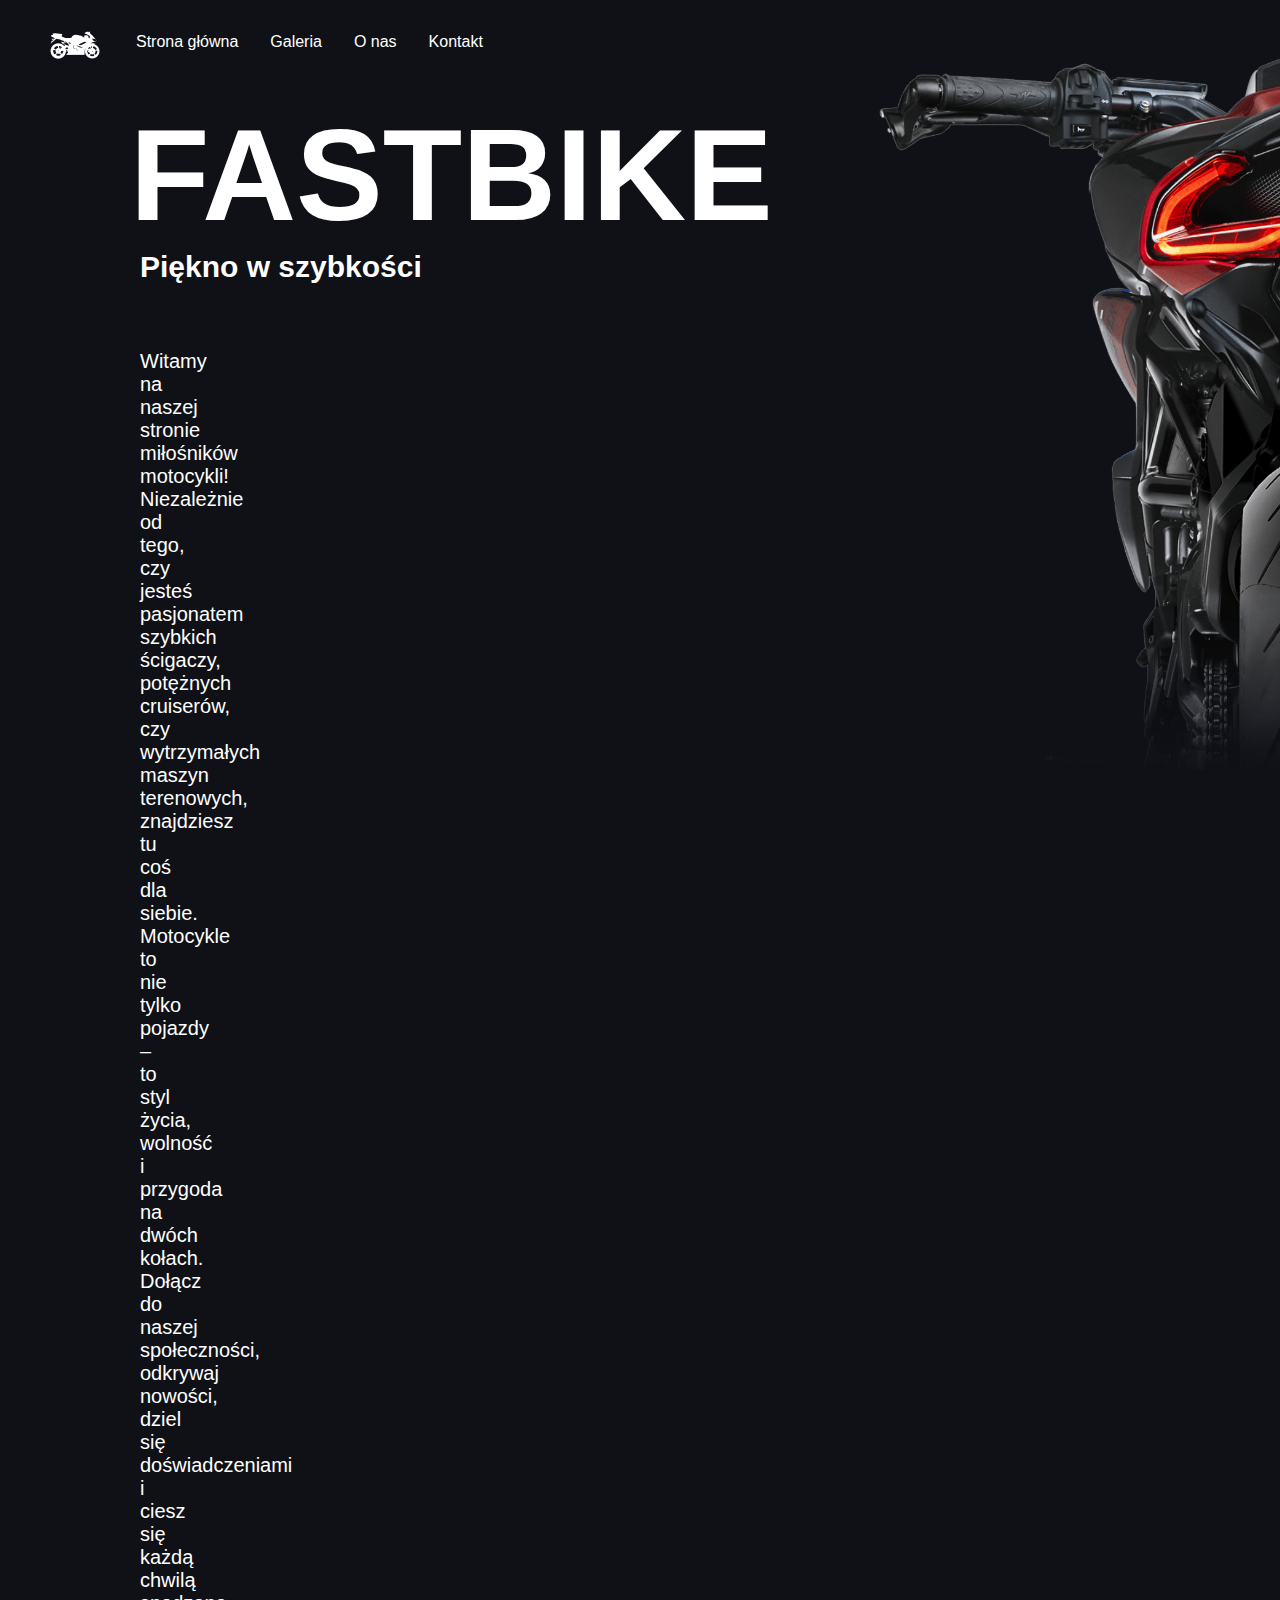
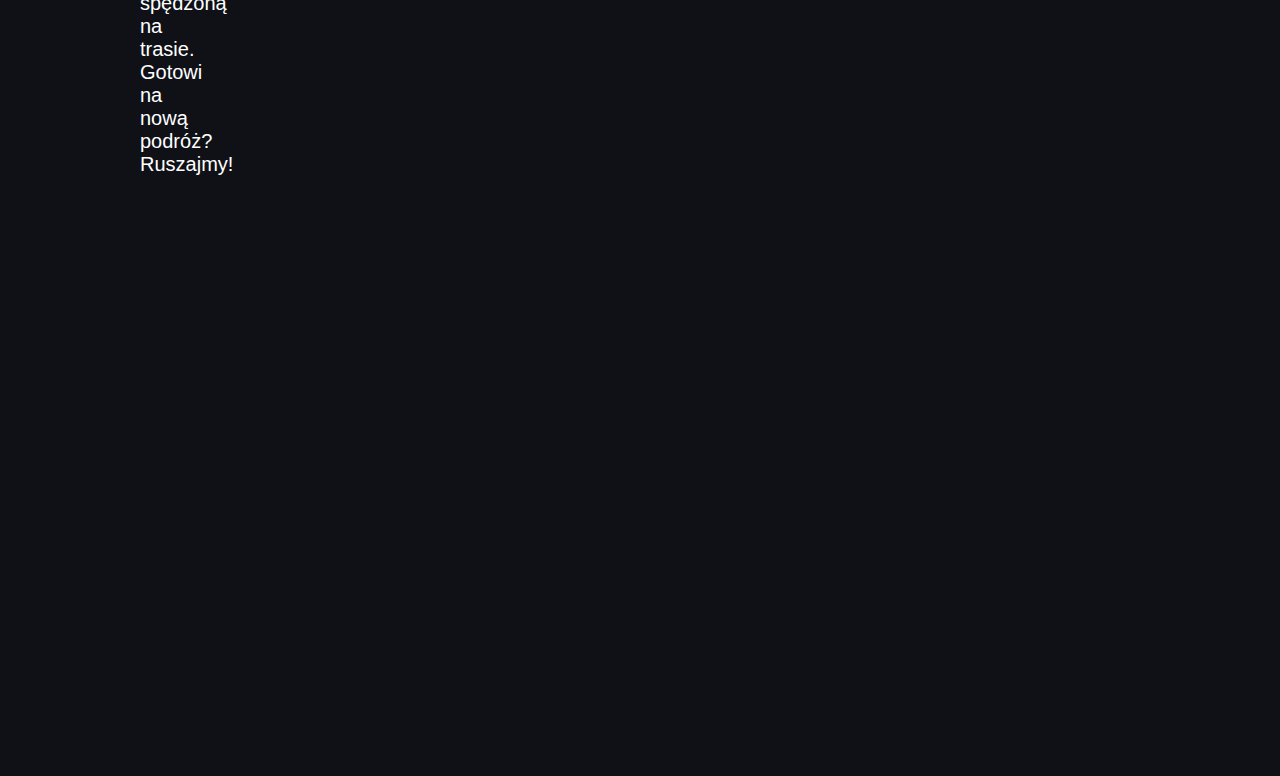
<file: index.html>
<!DOCTYPE html>
<html lang="pl">
<head>
    <meta charset="UTF-8">
    <meta name="viewport" content="width=device-width, initial-scale=1.0">
    <title>FASTBIKE</title>
    <link rel="stylesheet" href="style.css">
    <link rel="icon" href="logo.png" type="image/x-icon">
</head>
<body>

    <!-- Nawigacja -->
    <nav>
        <ul>
            <li><a href="index.html">Strona główna</a></li>
            <li><a href="galeria.html">Galeria</a></li>
            <li><a href="onas.html">O nas</a></li>
            <li><a href="kontakt.html">Kontakt</a></li>
        </ul>
    </nav>
    <a href="index.html"><img src="logo.png" class="logozdj"></a>

    <h1>FASTBIKE</h1>
    <h2>Piękno w szybkości</h2>
    <p>Witamy na naszej stronie miłośników motocykli! Niezależnie od tego, czy jesteś pasjonatem szybkich ścigaczy, potężnych cruiserów, czy wytrzymałych maszyn terenowych, znajdziesz tu coś dla siebie. Motocykle to nie tylko pojazdy – to styl życia, wolność i przygoda na dwóch kołach. Dołącz do naszej społeczności, odkrywaj nowości, dziel się doświadczeniami i ciesz się każdą chwilą spędzoną na trasie. Gotowi na nową podróż? Ruszajmy!</p>

    <img src="1.png" class="zdj1">
   

</body>
</html>
</file>
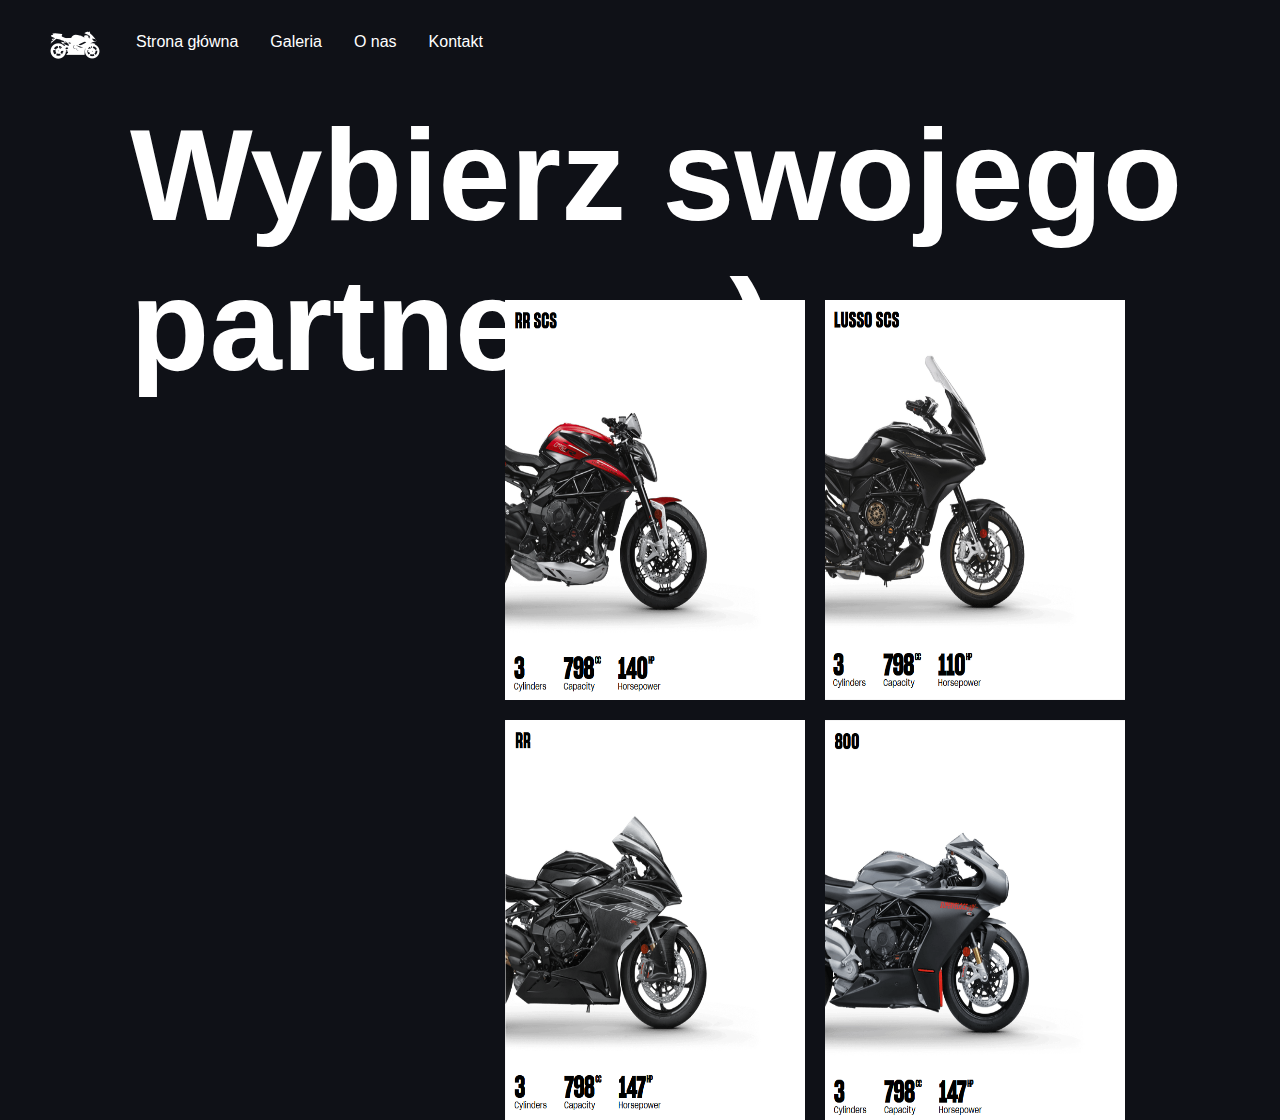
<file: galeria.html>
<!DOCTYPE html>
<html lang="pl">
<head>
    <meta charset="UTF-8">
    <meta name="viewport" content="width=device-width, initial-scale=1.0">
    <title>FASTBIKE</title>
    <link rel="stylesheet" href="style.css">
</head>
<body>
    <a href="index.html"><img src="logo.png" class="logozdj"></a>

    <!-- Nawigacja -->
    <nav>
        <ul>
            <li><a href="index.html">Strona główna</a></li>
            <li><a href="galeria.html">Galeria</a></li>
            <li><a href="onas.html">O nas</a></li>
            <li><a href="kontakt.html">Kontakt</a></li>
        </ul>
    </nav>

    
    
        <h1>Wybierz swojego partnera ;)</h1>
        <div class="gallery-container">
            <img src="gal1.png" >
            <img src="gal2.png" >
            <img src="gal3.png" >
            <img src="gal4.png" >
        </div>
    

     
</body>
</html>
</file>
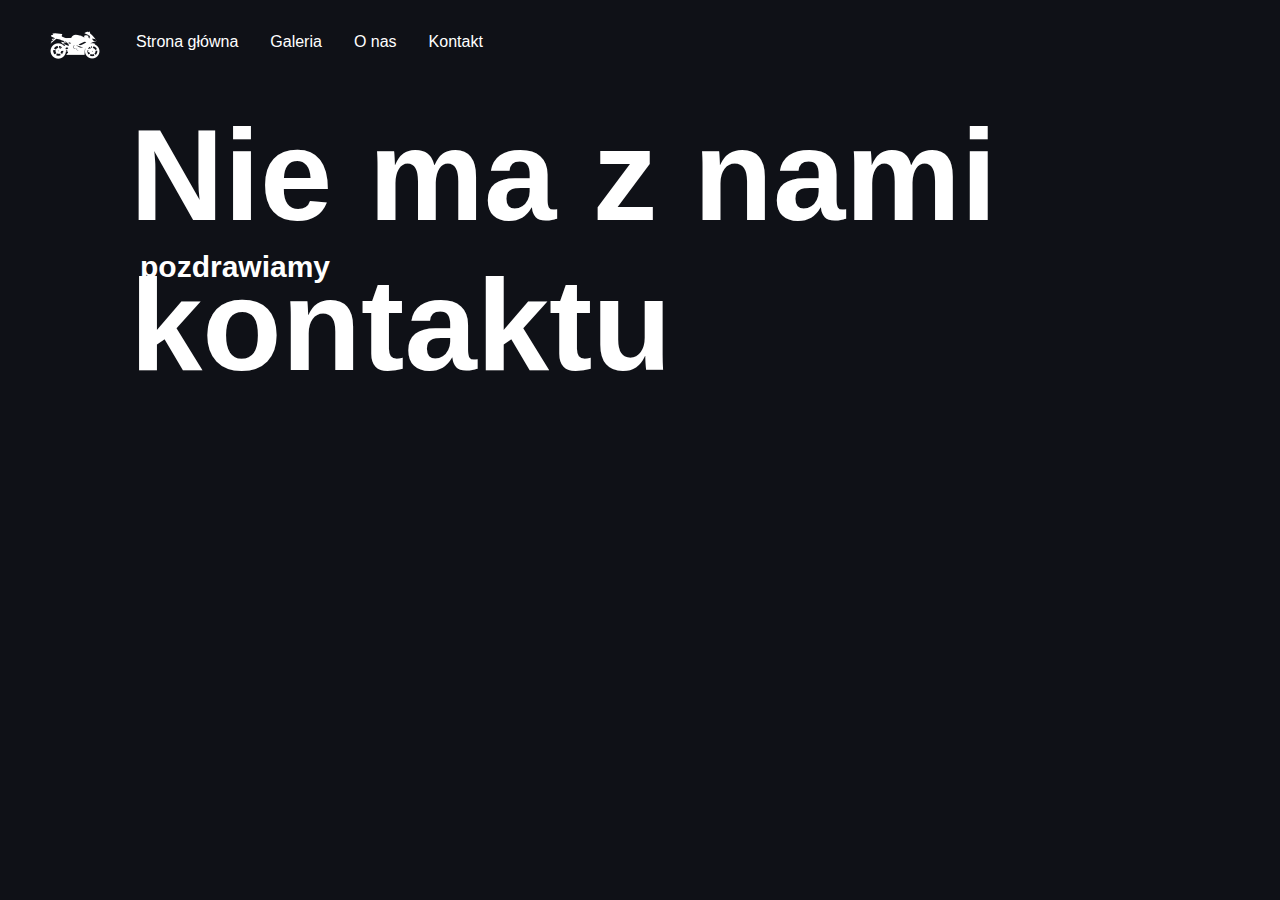
<file: kontakt.html>
<!DOCTYPE html>
<html lang="pl">
<head>
    <meta charset="UTF-8">
    <meta name="viewport" content="width=device-width, initial-scale=1.0">
    <title>FASTBIKE</title>
    <link rel="stylesheet" href="style.css">
</head>
<body>
    <a href="index.html"><img src="logo.png" class="logozdj"></a>

    <!-- Nawigacja -->
    <nav>
        <ul>
            <li><a href="index.html">Strona główna</a></li>
            <li><a href="galeria.html">Galeria</a></li>
            <li><a href="onas.html">O nas</a></li>
            <li><a href="kontakt.html">Kontakt</a></li>
        </ul>
    </nav>

    
    
        <h1>Nie ma z nami kontaktu</h1>
        <h2>pozdrawiamy</h2>
       

     
</body>
</html>
</file>
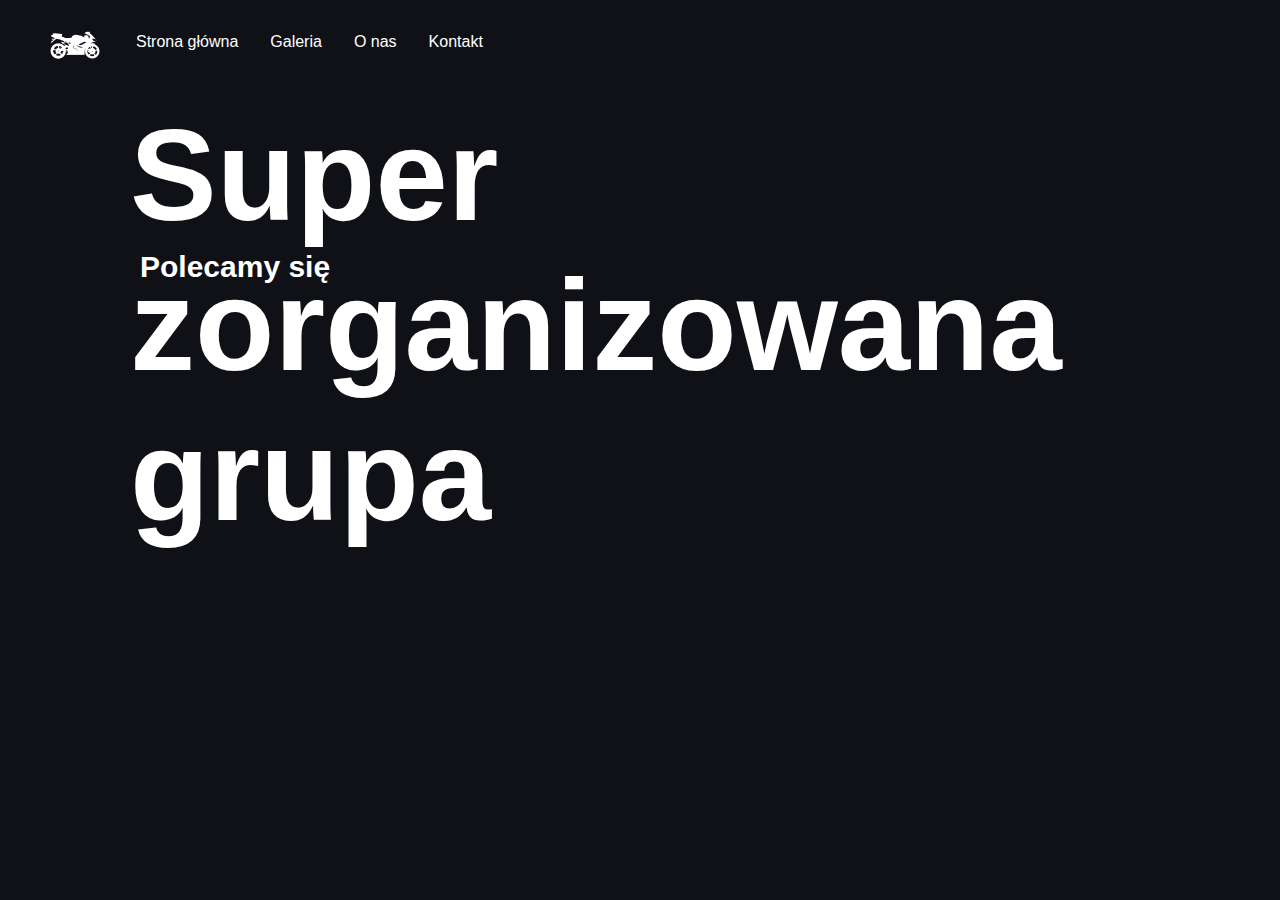
<file: onas.html>
<!DOCTYPE html>
<html lang="pl">
<head>
    <meta charset="UTF-8">
    <meta name="viewport" content="width=device-width, initial-scale=1.0">
    <title>FASTBIKE</title>
    <link rel="stylesheet" href="style.css">
</head>
<body>
    <a href="index.html"><img src="logo.png" class="logozdj"></a>

    <!-- Nawigacja -->
    <nav>
        <ul>
            <li><a href="index.html">Strona główna</a></li>
            <li><a href="galeria.html">Galeria</a></li>
            <li><a href="onas.html">O nas</a></li>
            <li><a href="kontakt.html">Kontakt</a></li>
        </ul>
    </nav>

    
    
        <h1>Super zorganizowana grupa </h1><br>
        <h2>Polecamy się</h2>
       
    

     
</body>
</html>
</file>
<file: style.css>
* {
  margin: 0;
  padding: 0;
  box-sizing: border-box;
}

body {
  background: #0f1117;
  font-family: Arial, sans-serif;
  display: flex;
  flex-direction: column;
  min-height: 100vh;
}

.zdj1 {
  width: 950px;
  height: auto;
  position: absolute;
  bottom: 130px;   
  left: 870px;  
}

h1 {
  color: white;
  font-size: 130px;
  position: absolute;
  top: 100px;   
  left: 130px;
}

h2 {
  color: white;
  font-size: 30px;
  position: absolute;
  top: 250px;   
  left: 140px;
}

p {
  color: white;
  font-size: 20px;
  text-align: left;
  padding: 300px 1300px 600px 140px;
}

.logozdj {
  width: 50px;
  height: auto;
  position: absolute;
  top: 20px;   
  left: 50px;
}




/* Styl dla nawigacji */
nav {
  background-color:#0f1117;
  padding: 25px;
}

nav ul {
  list-style: none;
  display: flex;
  justify-content: left;
  position: absolute;
  left: 120px;
}

nav ul li {
  display: inline;
}

nav ul li a {
  color: white;
  text-decoration: none;
  padding: 8px 16px;
  display: block;
}

nav ul li a:hover {
  background-color: #1a1e29;
  color: white;
  border-radius: 30px;
}

/* Styl galerii */


.gallery-container {
  display: flex;
  justify-content: center;
  flex-wrap: wrap;
  align-content: center;
  gap: 20px;
  position: absolute;
  top: 300px;
  left: 350px;
}

.gallery-container img {
  width: 300px;
  height: 400px;
  cursor: pointer;
  transition: transform 0.2s;
}

.gallery-container img:hover {
  transform: scale(1.1);
}
</file>
